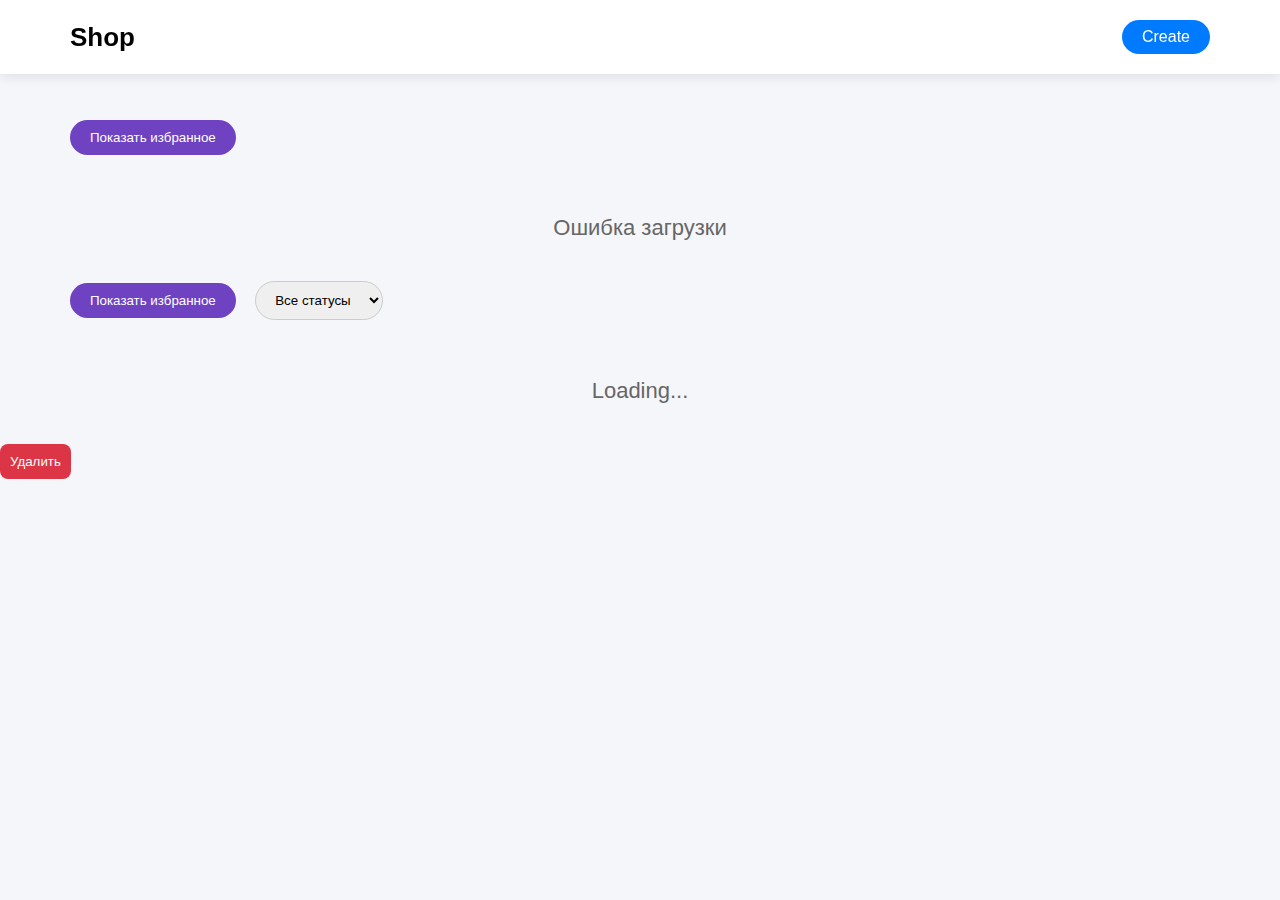
<file: index.html>
<!DOCTYPE html>
<html lang="en">

<head>
  <meta charset="UTF-8" />
  <meta name="viewport" content="width=device-width, initial-scale=1.0" />
  <title>Document</title>
  <link rel="stylesheet" href="style.css" />
</head>

<body>
  <header class="header">
    <div class="container header-container">
      <h2 class="header-title"><a href="./index.html">Shop</a></h2>
      <a class="header-link" href="./pages/create/create.html">Create</a>

    </div>
  </header>

  <main>
    <section class="cards">
      <div class="container">
        <button id="toggle-fav" class="btn-filter">Показать избранное</button>

        <p id="loader" class="status-text">Loading...</p>
        <p id="empty" class="status-text hidden">Пока нет товаров</p>

        <div class="row"></div>
      </div>

      <div class="container">
        <button id="toggle-fav" class="btn-filter">Показать избранное</button>
        <select id="status-filter" class="status-filter">
  <option value="">Все статусы</option>
  <option value="new">Новые</option>
  <option value="defective">Брак</option>
  <option value="frequently_sold">Хит продаж</option>
</select>

        <p id="loader" class="status-text">Loading...</p>
        <p id="empty" class="status-text hidden">Пока нет товаров</p>

        <div class="row"></div>
      </div>
    </section>
    <button class="btn-delete">Удалить</button>
  </main>

  <script src="./main.js"></script>
</body>

</html>
</file>
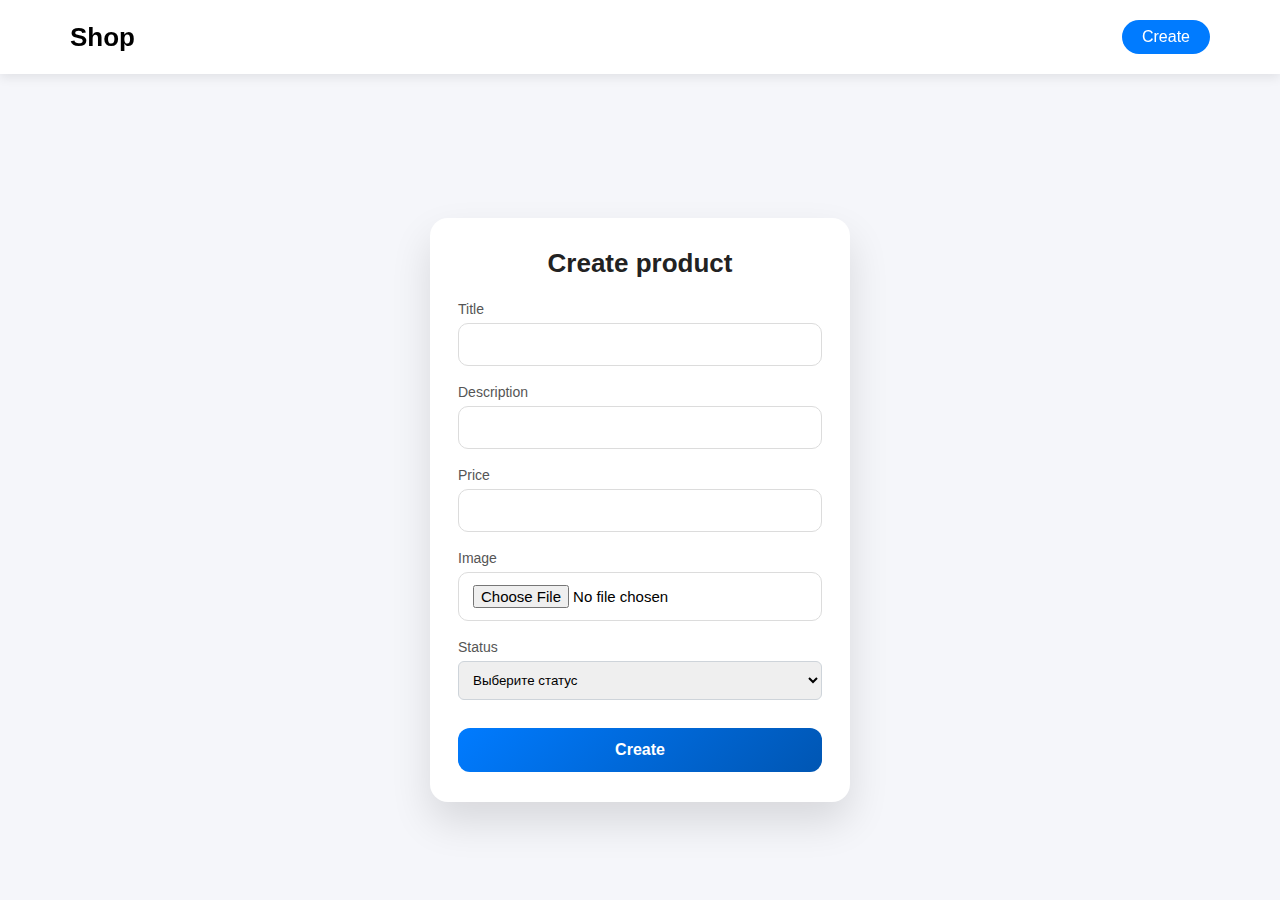
<file: pages/create/create.html>
<!DOCTYPE html>
<html lang="en">

<head>
  <meta charset="UTF-8" />
  <meta name="viewport" content="width=device-width, initial-scale=1.0" />
  <title>Document</title>
  <link rel="stylesheet" href="../../style.css" />
</head>

<body>
  <header class="header">
    <div class="container header-container">
      <h2 class="header-title"><a href="../../index.html">Shop</a></h2>
      <a class="header-link" href="./create.html">Create</a>
    </div>
  </header>
  <section class="create">
    <div class="container">
      <form id="create-form">
        <h2>Create product</h2>
        <div class="form-group">
          <label for="title">Title</label>
          <input type="text" id="title" name="title" required />
        </div>
        <div class="form-group">
          <label for="description">Description</label>
          <input type="text" id="description" name="description" required />
        </div>
        <div class="form-group">
          <label for="price">Price</label>
          <input type="text" id="price" name="price" required />
        </div>
        <div class="form-group">
          <label for="image">Image</label>
          <input type="file" id="image" name="image" required />

        </div>
        <div class="form-group">
          <label for="status">Status</label>
          <select id="status" name="status" required>
            <option value="">Выберите статус</option>
            <option value="new">Новый</option>
            <option value="defective">Брак</option>
            <option value="frequently_sold">Хит продаж</option>
          </select>
        </div>

        <button type="submit" class="btn-create">Create</button>
      </form>
    </div>
  </section>
  <script src="./create.js"></script>
</body>

</html>
</file>
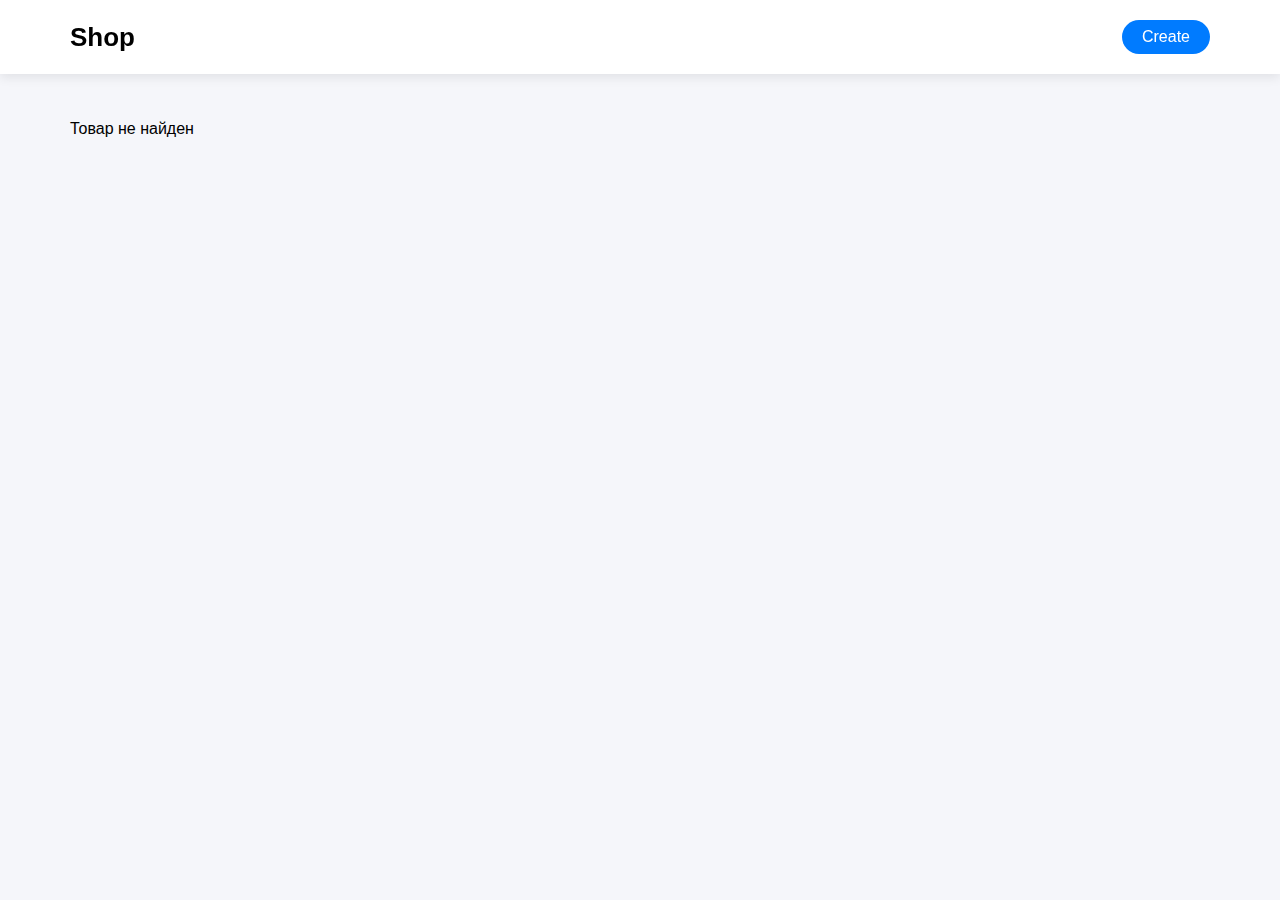
<file: pages/create/detal/detail.html>
<!DOCTYPE html>
<html lang="en">
  <head>
    <meta charset="UTF-8" />
    <meta name="viewport" content="width=device-width, initial-scale=1.0" />
    <title>Document</title>
    <link rel="stylesheet" href="../../../style.css" />
  </head>
  <body>
    <header class="header">
      <div class="container header-container">
        <h2 class="header-title"><a href="./index.html">Shop</a></h2>
        <a class="header-link" href="../create/create.html">Create</a>
      </div>
    </header>
    <main>
      <section class="detail">
        <div class="container" id="detail">

        </div>
      </section>

    <script src="./detail.js"></script>
  </body>
</html>
</file>
<file: style.css>
* {
  margin: 0;
  padding: 0;
  box-sizing: border-box;
  font-family: "Segoe UI", sans-serif;
}

body {
  background-color: #f5f6fa;
}

.container {
  max-width: 1140px;
  margin: 0 auto;
  width: 100%;
}

.row {
  display: flex;
  flex-wrap: wrap;
  gap: 30px 0;
}

.col-4 {
  width: 33.333%;
  padding: 0 15px;
}

a {
  text-decoration: none;
  color: inherit;
}

.header {
  position: fixed;
  width: 100%;
  top: 0;
  left: 0;
  background-color: #fff;
  z-index: 100;
  box-shadow: 0 4px 10px rgba(0, 0, 0, 0.08);
}

.header-container {
  display: flex;
  justify-content: space-between;
  align-items: center;
  padding: 20px 0;
}

.header-title {
  font-size: 26px;
  font-weight: bold;
}

.header-link {
  background-color: #007bff;
  color: #fff;
  padding: 8px 20px;
  border-radius: 20px;
  transition: 0.3s;
}

.header-link:hover {
  background-color: #0056b3;
}

section {
  margin-top: 120px;
}

.card {
  background-color: #fff;
  box-shadow: 0 10px 25px rgba(0, 0, 0, 0.08);
  padding: 15px;
  display: flex;
  flex-direction: column;
  gap: 12px;
  border-radius: 14px;
  height: 100%;
  transition: transform 0.3s ease, box-shadow 0.3s ease;
}

.card:hover {
  transform: translateY(-6px);
  box-shadow: 0 18px 35px rgba(0, 0, 0, 0.15);
}

.card img {
  height: 260px;
  object-fit: contain;
  background-color: #f8f8f8;
  padding: 10px;
  border-radius: 10px;
}

.card-title {
  font-size: 18px;
  font-weight: 600;
  white-space: nowrap;
  overflow: hidden;
  text-overflow: ellipsis;
}

.card b {
  font-size: 18px;
  color: #28a745;
}

.card-buttons {
  display: flex;
  gap: 10px;
  margin-top: auto;
}

.btn-more {
  flex: 1;
  background-color: #007bff;
  color: #fff;
  padding: 10px;
  border-radius: 8px;
  text-align: center;
  transition: 0.3s;
}

.btn-more:hover {
  background-color: #0056b3;
}

.btn-delete {
  flex: 1;
  background-color: #dc3545;
  color: #fff;
  border: none;
  padding: 10px;
  border-radius: 8px;
  cursor: pointer;
  transition: 0.3s;
}

.btn-delete:hover {
  background-color: #b52a37;
}

.create form {
  display: flex;
  flex-direction: column;
  width: 600px;
  margin: 0 auto;
  background-color: #fff;
  box-shadow: 0 10px 25px rgba(0, 0, 0, 0.1);
  padding: 25px;
  border-radius: 14px;
}

.create form h2 {
  text-align: center;
  margin-bottom: 25px;
  font-size: 26px;
}

.form-group {
  display: flex;
  flex-direction: column;
  margin-bottom: 15px;
}

.form-group label {
  margin-bottom: 5px;
  font-size: 16px;
}

.form-group input {
  padding: 10px;
  outline: none;
  border: 1px solid #ced4da;
  border-radius: 6px;
}

.form-group input:focus {
  border-color: #007bff;
}

@media (max-width: 900px) {
  .col-4 {
    width: 50%;
  }
}

@media (max-width: 600px) {
  .col-4 {
    width: 100%;
  }

  .card img {
    height: 220px;
  }

  .create form {
    width: 100%;
  }
}
.create {
  min-height: calc(100vh - 120px);
  display: flex;
  align-items: center;
  justify-content: center;
  padding: 20px;
}

.create form {
  width: 100%;
  max-width: 420px;
  background: #ffffff;
  padding: 30px 28px;
  border-radius: 18px;
  box-shadow: 0 20px 40px rgba(0, 0, 0, 0.12);
  animation: createFade 0.6s ease;
}
@keyframes createFade {
  from {
    opacity: 0;
    transform: translateY(30px);
  }
  to {
    opacity: 1;
    transform: translateY(0);
  }
}

.create form h2 {
  text-align: center;
  margin-bottom: 22px;
  font-size: 26px;
  font-weight: 600;
  color: #222;
}

.create .form-group {
  margin-bottom: 18px;
}
.create .form-group label {
  font-size: 14px;
  font-weight: 500;
  margin-bottom: 6px;
  color: #555;
}

.create .form-group input {
  width: 100%;
  padding: 12px 14px;
  font-size: 15px;
  border-radius: 10px;
  border: 1px solid #dcdcdc;
  transition: 0.3s;
}

.create .form-group input::placeholder {
  color: #aaa;
}

.create .form-group input:focus {
  outline: none;
  border-color: #007bff;
  box-shadow: 0 0 0 3px rgba(0, 123, 255, 0.15);
}
.create .btn-create {
  width: 100%;
  margin-top: 10px;
  padding: 13px;
  border-radius: 12px;
  border: none;
  background: linear-gradient(135deg, #007bff, #0056b3);
  color: #fff;
  font-size: 16px;
  font-weight: 600;
  cursor: pointer;
  transition: 0.3s;
}

.create .btn-create:hover {
  transform: translateY(-2px);
  box-shadow: 0 10px 25px rgba(0, 123, 255, 0.4);
}

.create .form-group.error input {
  border-color: #dc3545;
}

.create .form-group.error small {
  margin-top: 4px;
  font-size: 13px;
  color: #dc3545;
}

.create .form-group.success input {
  border-color: #28a745;
}

@media (max-width: 480px) {
  .create form {
    padding: 25px 20px;
  }

  .create form h2 {
    font-size: 22px;
  }
}
.status-text {
  text-align: center;
  font-size: 22px;
  margin: 40px 0;
  color: #666;
}

.hidden {
  display: none;
}

.btn-filter {
  margin-bottom: 20px;
  padding: 10px 20px;
  background: #6f42c1;
  color: #fff;
  border: none;
  border-radius: 20px;
  cursor: pointer;
}
.btn-fav {
  background: transparent;
  border: none;
  font-size: 22px;
  cursor: pointer;
}

.favorite {
  border: 2px solid #ff4d6d;
}
.status-text {
  text-align: center;
  font-size: 22px;
  margin: 40px 0;
  color: #666;
}

.hidden {
  display: none;
}

.btn-filter {
  margin-bottom: 20px;
  padding: 10px 20px;
  background: #6f42c1;
  color: #fff;
  border: none;
  border-radius: 20px;
  cursor: pointer;
}

.btn-fav {
  background: transparent;
  border: none;
  font-size: 22px;
  cursor: pointer;
}

.favorite {
  border: 2px solid #ff4d6d;
}
.form-group select {
  padding: 10px;
  border-radius: 6px;
  border: 1px solid #ced4da;
  outline: none;
}

.form-group select:focus {
  border-color: #007bff;
}
.status-badge {
  position: absolute;
  top: 12px;
  left: 12px;
  padding: 5px 10px;
  font-size: 14px;
  border-radius: 20px;
  color: #fff;
}

.status-new {
  background-color: #28a745;
}

.status-defective {
  background-color: #dc3545;
}

.status-frequently_sold {
  background-color: #fd7e14;
}

.card {
  position: relative;
}
.status-filter {
  margin-left: 15px;
  padding: 10px 15px;
  border-radius: 20px;
  border: 1px solid #ccc;
}
</file>
